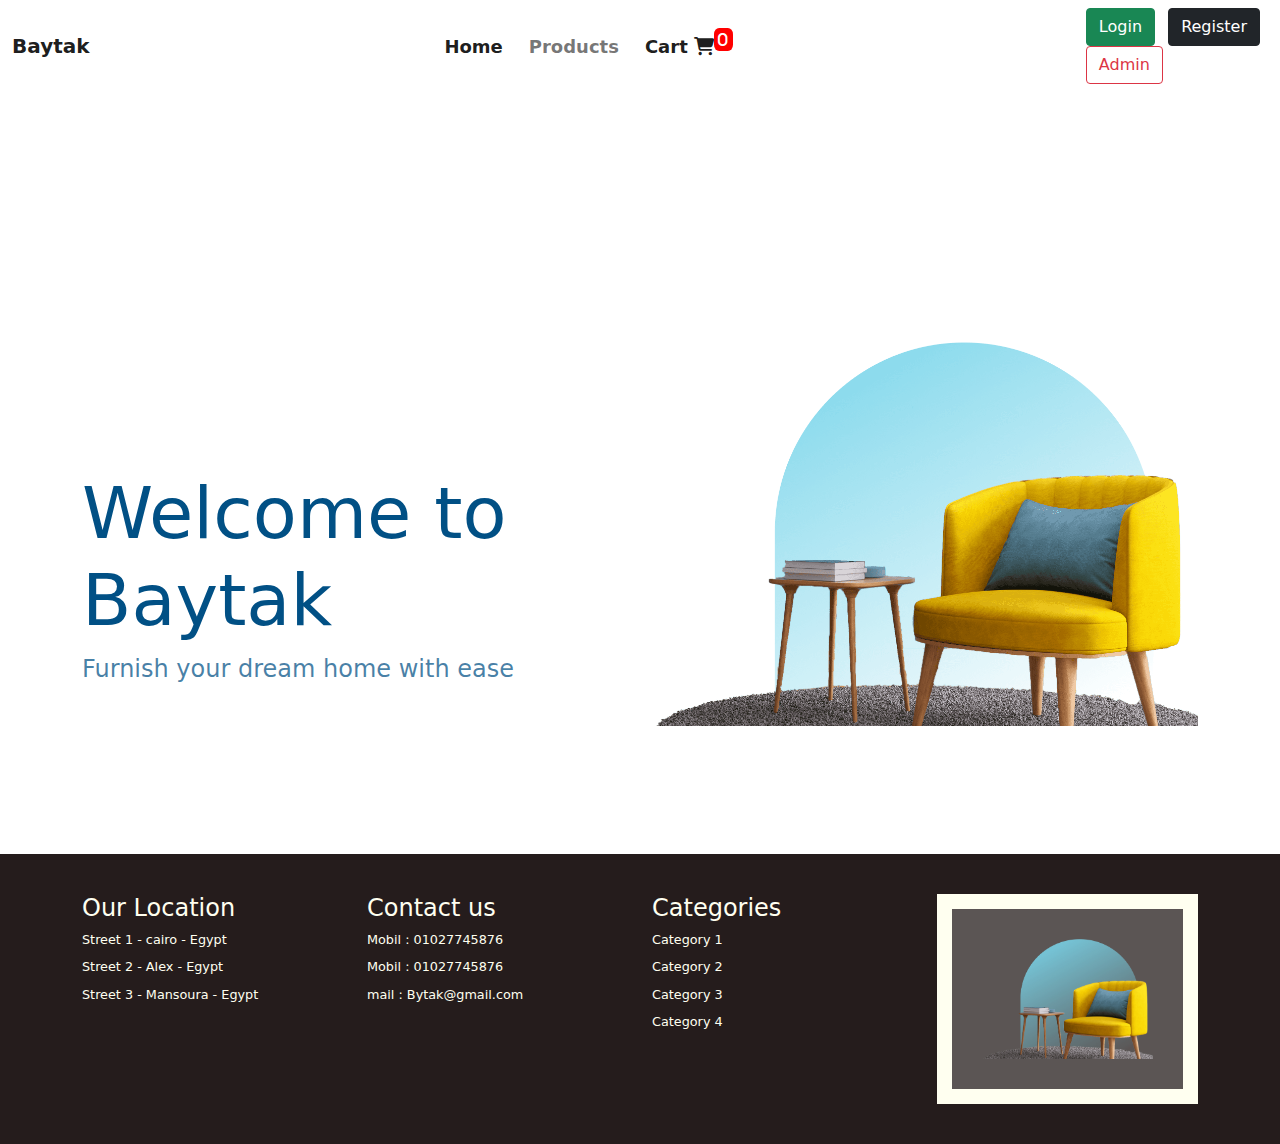
<file: index.html>
<!DOCTYPE html>
<html lang="en">
  <head>
    <meta charset="UTF-8" />
    <meta name="viewport" content="width=device-width, initial-scale=1.0" />
    <!--Font Awsome-->
    <link rel="stylesheet" href="./assets/vendor/fonts/all.min.css" />
    <!--Bootstrap-->
    <link
      rel="stylesheet"
      href="./assets/vendor/bootstrap-5.0.2-dist/css/bootstrap.min.css"
    />
    <!--Icon of the page-->
    <link rel="icon" href="./assets/img/landing.png" type="image/x-icon" />
    <!--Css file-->
    <link rel="stylesheet" href="./assets/css/style.css" />
    <title>Baytak</title>
  </head>
  <body>
    <!--Header Section-->
    <header>
      <nav class="navbar navbar-expand-lg navbar-light">
        <div class="container-fluid">
          <a class="navbar-brand" href="#">Baytak</a>
          <button
            class="navbar-toggler"
            type="button"
            data-bs-toggle="collapse"
            data-bs-target="#navbarSupportedContent"
            aria-controls="navbarSupportedContent"
            aria-expanded="false"
            aria-label="Toggle navigation"
          >
            <span class="navbar-toggler-icon"></span>
          </button>
          <div class="collapse navbar-collapse" id="navbarSupportedContent">
            <ul class="navbar-nav mx-auto mb-2 mb-lg-0 text-sm-center">
              <li class="nav-item">
                <a
                  class="nav-link active"
                  aria-current="page"
                  href="./index.html"
                  >Home</a
                >
              </li>
              <li class="nav-item">
                <a class="nav-link" href="./products.html">Products</a>
              </li>
              <li class="nav-item">
                <a class="nav-link active" href="./cart.html"
                  >Cart
                  <i class="fa-solid fa-cart-shopping"
                    ><sup
                      id="cartCount"
                      style="
                        background-color: red;
                        border-radius: 50%;
                        color: white;
                        border-radius: 27%;
                        font-size: 15px;
                        padding: 4px;
                      "
                      >0</sup
                    ></i
                  ></a
                >
              </li>
            </ul>
            <ul class="ms-lg-4 mb-2 mb-lg-0">
              <div class="access">
                <a
                  href="./assets/access/login.html"
                  class="btn btn-success me-2"
                  >Login</a
                >
                <a
                  href="./assets/access/register.html"
                  class="btn btn-dark me-2"
                  >Register</a
                >
              </div>
              <div>
                <a href="./adminLogin.html" class="btn btn-outline-danger"
                  >Admin</a
                >
              </div>
            </ul>
          </div>
        </div>
      </nav>
    </header>
    <!--Landing Section-->
    <section class="landing">
      <div class="container">
        <div class="row justify-content-center align-items-baseline">
          <div class="col-12 col-md-6">
            <div class="text">
              <h1>Welcome to Baytak</h1>
              <p>Furnish your dream home with ease</p>
            </div>
          </div>
          <div class="col-12 col-md-6">
            <div class="image">
              <img
                src="./assets/img/landing.png"
                alt="landing-img"
                class="img-fluid"
              />
            </div>
          </div>
        </div>
      </div>
    </section>
    <!--Footer Section-->
    <footer class="mt-5">
      <div class="container">
        <div class="row">
          <div class="col-12 col-md-6 col-lg-3 mb-lg-0 mb-4">
            <h2>Our Location</h2>
            <ul>
              <li>Street 1 - cairo - Egypt</li>
              <li>Street 2 - Alex - Egypt</li>
              <li>Street 3 - Mansoura - Egypt</li>
            </ul>
          </div>
          <div class="col-12 col-md-6 col-lg-3 mb-lg-0 mb-4">
            <h2>Contact us</h2>
            <ul>
              <li>Mobil : 01027745876</li>
              <li>Mobil : 01027745876</li>
              <li>mail : Bytak@gmail.com</li>
            </ul>
          </div>
          <div class="col-12 col-md-6 col-lg-3 mb-md-0 mb-4">
            <h2>Categories</h2>
            <ul>
              <li>Category 1</li>
              <li>Category 2</li>
              <li>Category 3</li>
              <li>Category 4</li>
            </ul>
          </div>
          <div class="col-12 col-md-6 col-lg-3">
            <div class="image">
              <img
                src="./assets/img/landing.png"
                alt="footer-image"
                class="img-fluid"
              />
            </div>
          </div>
        </div>
      </div>
    </footer>
    <script src="./assets/vendor/bootstrap-5.0.2-dist/js/bootstrap.bundle.js"></script>
    <script src="./assets/js/main.js"></script>
  </body>
</html>
</file>
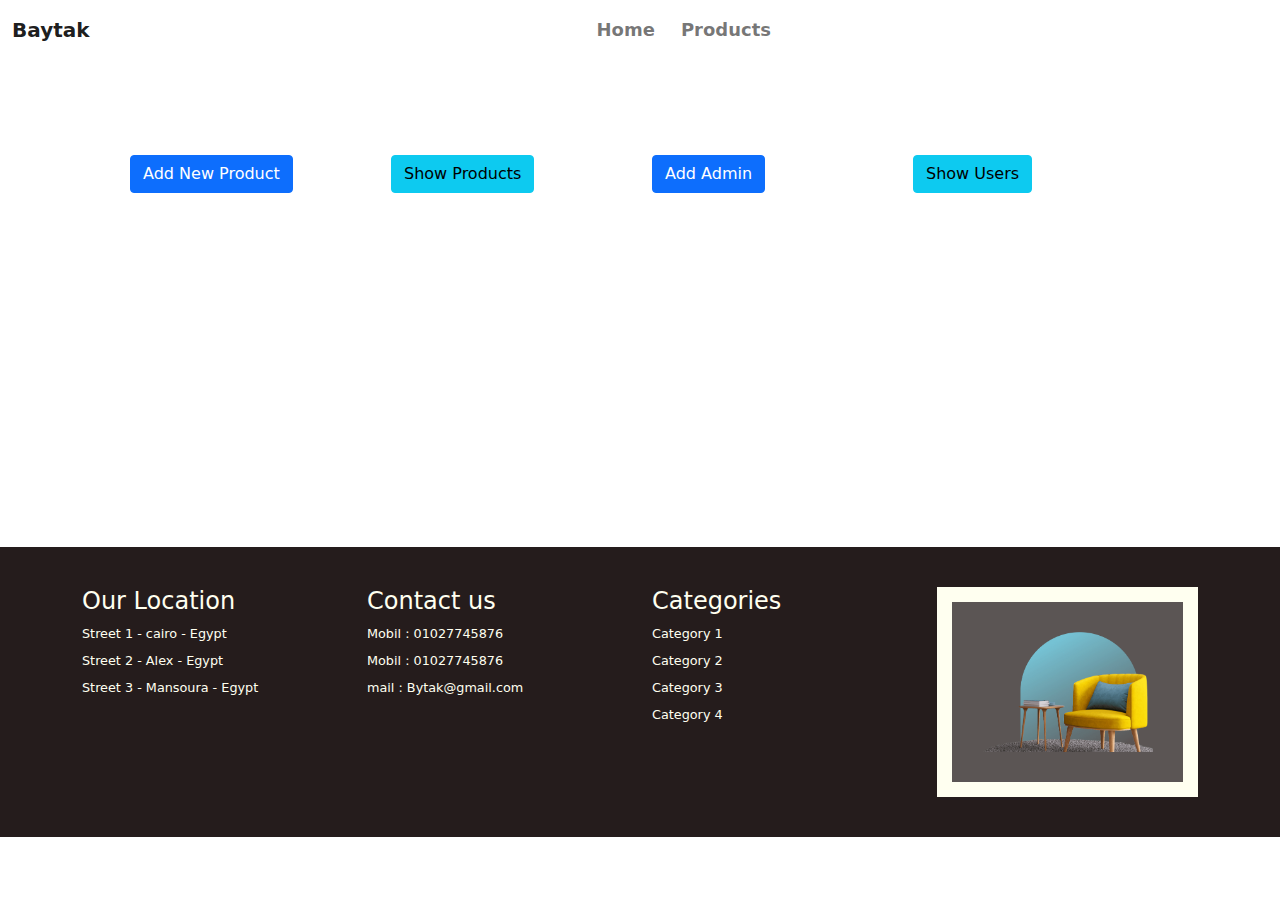
<file: admin.html>
<!DOCTYPE html>
<html lang="en">
  <head>
    <meta charset="UTF-8" />
    <meta name="viewport" content="width=device-width, initial-scale=1.0" />
    <!--Font Awsome-->
    <link rel="stylesheet" href="./assets/vendor/fonts/all.min.css" />
    <!--Bootstrap-->
    <link
      rel="stylesheet"
      href="./assets/vendor/bootstrap-5.0.2-dist/css/bootstrap.min.css"
    />
    <!--Icon of the page-->
    <link rel="icon" href="./assets/img/landing.png" type="image/x-icon" />
    <!--Css file-->
    <link rel="stylesheet" href="./assets/css/style.css" />
    <title>Baytak</title>
  </head>
  <body>
    <!--Header Section-->
    <header>
      <nav class="navbar navbar-expand-lg navbar-light">
        <div class="container-fluid">
          <a class="navbar-brand" href="#">Baytak</a>
          <button
            class="navbar-toggler"
            type="button"
            data-bs-toggle="collapse"
            data-bs-target="#navbarSupportedContent"
            aria-controls="navbarSupportedContent"
            aria-expanded="false"
            aria-label="Toggle navigation"
          >
            <span class="navbar-toggler-icon"></span>
          </button>
          <div class="collapse navbar-collapse" id="navbarSupportedContent">
            <ul class="navbar-nav mx-auto mb-2 mb-lg-0 text-sm-center">
              <li class="nav-item">
                <a class="nav-link" aria-current="page" href="index.html"
                  >Home</a
                >
              </li>
              <li class="nav-item">
                <a class="nav-link" href="./products.html">Products</a>
              </li>
            </ul>
            <ul class="ms-lg-3 mb-2 mb-lg-0"></ul>
          </div>
        </div>
      </nav>
    </header>
    <main class="admin">
      <section>
        <!--Update Product Model-->
        <div
          class="modal fade p-3"
          id="updateProduct"
          tabindex="-1"
          aria-labelledby="exampleModalLabel"
          aria-hidden="true"
        >
          <div class="modal-dialog">
            <div class="modal-content">
              <div class="modal-header">
                <h5 class="modal-title" id="exampleModalLabel">
                  Update Product
                </h5>
                <button
                  type="button"
                  class="btn-close"
                  data-bs-dismiss="modal"
                  aria-label="Close"
                ></button>
              </div>
              <div class="modal-body">
                <div class="mb-3">
                  <label for="productName" class="form-label"
                    >Product Name</label
                  >
                  <input
                    type="text"
                    class="form-control"
                    id="updateProductName"
                  />
                </div>
                <div class="mb-3">
                  <label for="description" class="form-label"
                    >Description</label
                  >
                  <textarea
                    class="form-control"
                    id="updateDescription"
                    rows="3"
                  ></textarea>
                </div>
                <div class="mb-3">
                  <label for="price" class="form-label"> Price</label>
                  <input type="text" class="form-control" id="updateprice" />
                </div>
                <div class="mb-3">
                  <label for="imgUrl" class="form-label">Prodcut Image</label>
                  <input type="text" class="form-control" id="updateUrl" />
                </div>
                <div class="mb-3">
                  <select
                    class="form-select"
                    aria-label="Default select example"
                  >
                    <option selected>Categories</option>
                    <option value="chairs">Chairs</option>
                    <option value="tables">Tables</option>
                    <option value="beds">Beds</option>
                    <option value="couches">Couches</option>
                  </select>
                </div>
              </div>
              <div class="modal-footer justify-content-start">
                <button
                  type="button"
                  class="btn btn-secondary"
                  data-bs-dismiss="modal"
                >
                  Close
                </button>
                <button
                  type="button"
                  class="btn btn-primary"
                  data-bs-dismiss="modal"
                  onclick="updateProductInfo(globalId)"
                >
                  Save Changes
                </button>
              </div>
            </div>
          </div>
        </div>
        <div class="container">
          <div class="row p-5 my-5">
            <div class="col-md-3 col-sm-6 mb-3">
              <!--Add Product Button-->
              <button
                type="button"
                class="btn btn-primary"
                data-bs-toggle="modal"
                data-bs-target="#addproduct"
              >
                Add New Product
              </button>
              <!--Add Product Modal -->
              <div
                class="modal fade p-3"
                id="addproduct"
                tabindex="-1"
                aria-labelledby="exampleModalLabel"
                aria-hidden="true"
              >
                <div class="modal-dialog">
                  <div class="modal-content">
                    <div class="modal-header">
                      <h5 class="modal-title" id="exampleModalLabel">
                        Add New Product
                      </h5>
                      <button
                        type="button"
                        class="btn-close"
                        data-bs-dismiss="modal"
                        aria-label="Close"
                      ></button>
                    </div>
                    <div class="modal-body">
                      <div class="mb-3">
                        <label for="productName" class="form-label"
                          >Product Name</label
                        >
                        <input
                          type="text"
                          class="form-control"
                          id="productName"
                        />
                      </div>
                      <div class="mb-3">
                        <label for="description" class="form-label"
                          >Description</label
                        >
                        <textarea
                          class="form-control"
                          id="description"
                          rows="3"
                        ></textarea>
                      </div>
                      <div class="mb-3">
                        <label for="price" class="form-label"> Price</label>
                        <input type="text" class="form-control" id="price" />
                      </div>
                      <div class="mb-3">
                        <label for="imgUrl" class="form-label"
                          >Prodcut Image</label
                        >
                        <input type="text" class="form-control" id="imgUrl" />
                      </div>
                      <div class="mb-3">
                        <select
                          class="form-select"
                          aria-label="Default select example"
                        >
                          <option selected>Categories</option>
                          <option value="chairs">Chairs</option>
                          <option value="tables">Tables</option>
                          <option value="beds">Beds</option>
                          <option value="couches">Couches</option>
                        </select>
                      </div>
                    </div>
                    <div class="modal-footer justify-content-start">
                      <button
                        type="button"
                        class="btn btn-secondary"
                        data-bs-dismiss="modal"
                      >
                        Close
                      </button>
                      <button
                        type="button"
                        class="btn btn-primary"
                        onclick="addProduct()"
                      >
                        Add Product
                      </button>
                    </div>
                  </div>
                </div>
              </div>
            </div>
            <div class="col-md-3 col-sm-6 mb-3">
              <button
                class="btn btn-info"
                id="ShowProdcutBtn"
                onclick="showProductTable()"
              >
                Show Products
              </button>
            </div>
            <div class="col-md-3 col-sm-6 mb-3">
              <!--Add Admin Button -->
              <button
                type="button"
                class="btn btn-primary"
                data-bs-toggle="modal"
                data-bs-target="#addAdmin"
              >
                Add Admin
              </button>
              <!--Add Admin Modal -->
              <div
                class="modal fade p-3"
                id="addAdmin"
                tabindex="-1"
                aria-labelledby="exampleModalLabel"
                aria-hidden="true"
              >
                <div class="modal-dialog">
                  <div class="modal-content">
                    <div class="modal-header">
                      <h5 class="modal-title" id="exampleModalLabel">
                        Add Admin
                      </h5>
                      <button
                        type="button"
                        class="btn-close"
                        data-bs-dismiss="modal"
                        aria-label="Close"
                      ></button>
                    </div>
                    <div class="modal-body">
                      <div class="mb-3">
                        <label for="username" class="form-label"
                          >Username</label
                        >
                        <input type="text" id="username" class="form-control" />
                      </div>
                      <div class="mb-3">
                        <label for="exampleFormControlInput1" class="form-label"
                          >Email address</label
                        >
                        <input
                          type="email"
                          class="form-control"
                          id="exampleFormControlInput1"
                          placeholder="name@example.com"
                        />
                      </div>
                      <div class="mb-3">
                        <label for="password" class="form-label"
                          >Password</label
                        >
                        <input
                          type="password"
                          id="password"
                          class="form-control"
                        />
                      </div>
                    </div>
                    <div class="modal-footer justify-content-start">
                      <button
                        type="button"
                        class="btn btn-secondary"
                        data-bs-dismiss="modal"
                      >
                        Close
                      </button>
                      <button
                        type="button"
                        class="btn btn-primary"
                        onclick="addAdmins()"
                      >
                        Add Admin
                      </button>
                    </div>
                  </div>
                </div>
              </div>
            </div>
            <div class="col-md-3 col-sm-6 mb-3">
              <button
                class="btn btn-info"
                id="ShowUserBtn"
                onclick="showUsersTable()"
              >
                Show Users
              </button>
            </div>
          </div>
        </div>
      </section>
      <section class="tableInfo my-5">
        <div class="container">
          <table class="table table-dark text-center hideTable">
            <thead>
              <tr>
                <th>Id</th>
                <th>Product Name</th>
                <th>Description</th>
                <th>Price</th>
                <th>Iamge</th>
                <th>Category</th>
                <th colspan="2">Actions</th>
              </tr>
            </thead>
            <tbody></tbody>
          </table>
          <table class="table table-dark text-center hideTable">
            <thead>
              <tr>
                <th>Id</th>
                <th>Name</th>
                <th>Email</th>
              </tr>
            </thead>
            <tbody>
              <tr>
                <td></td>
                <td></td>
                <td></td>
              </tr>
            </tbody>
          </table>
        </div>
      </section>
    </main>
    <!--Footer Section-->
    <footer class="mt-5">
      <div class="container">
        <div class="row">
          <div class="col-12 col-md-6 col-lg-3 mb-lg-0 mb-4">
            <h2>Our Location</h2>
            <ul>
              <li>Street 1 - cairo - Egypt</li>
              <li>Street 2 - Alex - Egypt</li>
              <li>Street 3 - Mansoura - Egypt</li>
            </ul>
          </div>
          <div class="col-12 col-md-6 col-lg-3 mb-lg-0 mb-4">
            <h2>Contact us</h2>
            <ul>
              <li>Mobil : 01027745876</li>
              <li>Mobil : 01027745876</li>
              <li>mail : Bytak@gmail.com</li>
            </ul>
          </div>
          <div class="col-12 col-md-6 col-lg-3 mb-md-0 mb-4">
            <h2>Categories</h2>
            <ul>
              <li>Category 1</li>
              <li>Category 2</li>
              <li>Category 3</li>
              <li>Category 4</li>
            </ul>
          </div>
          <div class="col-12 col-md-6 col-lg-3">
            <div class="image">
              <img
                src="./assets/img/landing.png"
                alt="footer-image"
                class="img-fluid"
              />
            </div>
          </div>
        </div>
      </div>
    </footer>
    <script src="./assets/vendor/bootstrap-5.0.2-dist/js/bootstrap.bundle.js"></script>
    <script src="./assets/js/admin.js"></script>
  </body>
</html>
</file>
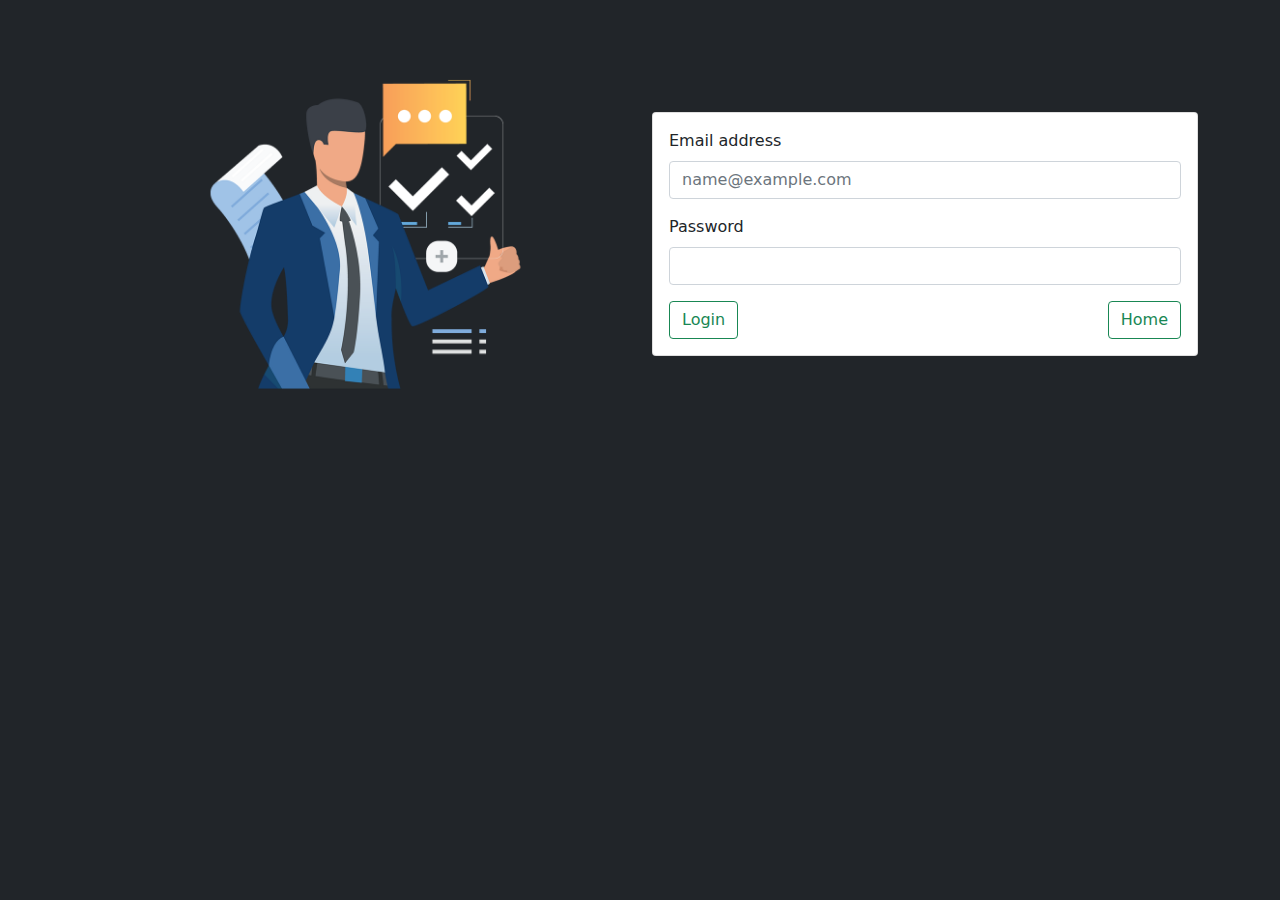
<file: adminLogin.html>
<!DOCTYPE html>
<html lang="en">
  <head>
    <!--Font Awsome-->
    <link rel="stylesheet" href="./assets/vendor/fonts/all.min.css" />
    <!--Bootstrap-->
    <link
      rel="stylesheet"
      href="./assets/vendor/bootstrap-5.0.2-dist/css/bootstrap.min.css"
    />
    <!--Icon of the page-->
    <link rel="icon" href="./assets/img/landing.png" type="image/x-icon" />
    <!--Css file-->
    <link rel="stylesheet" href="./assets/css/style.css" />
    <title>Admin</title>
  </head>
  <body class="bg-dark">
    <div class="container my-5">
      <div class="row align-items-center">
        <div class="col-md-6 col-12 mb-3 mb-md-0">
          <div class="img">
            <img
              src="./assets/img/Login-page-character1.png"
              class="img-fluid"
              alt=""
            />
          </div>
        </div>
        <div class="col-md-6 col-12">
          <div class="card">
            <div class="card-body">
              <div class="mb-3">
                <label for="adminMail" class="form-label">Email address</label>
                <input
                  type="email"
                  class="form-control"
                  id="adminMail"
                  placeholder="name@example.com"
                />
              </div>
              <div class="mb-3">
                <label for="adminPassword" class="form-label">Password</label>
                <input
                  type="password"
                  class="form-control"
                  id="adminPassword"
                />
              </div>
              <div class="btns d-flex justify-content-between">
                <button class="btn btn-outline-success" onclick="adminLogin()">
                  Login
                </button>
                <a href="./index.html" class="btn btn-outline-success">Home</a>
              </div>
            </div>
          </div>
        </div>
      </div>
    </div>
    <script src="./assets/vendor/bootstrap-5.0.2-dist/js/bootstrap.bundle.js"></script>
    <script src="./assets/js/adminLogin.js"></script>
  </body>
</html>
</file>
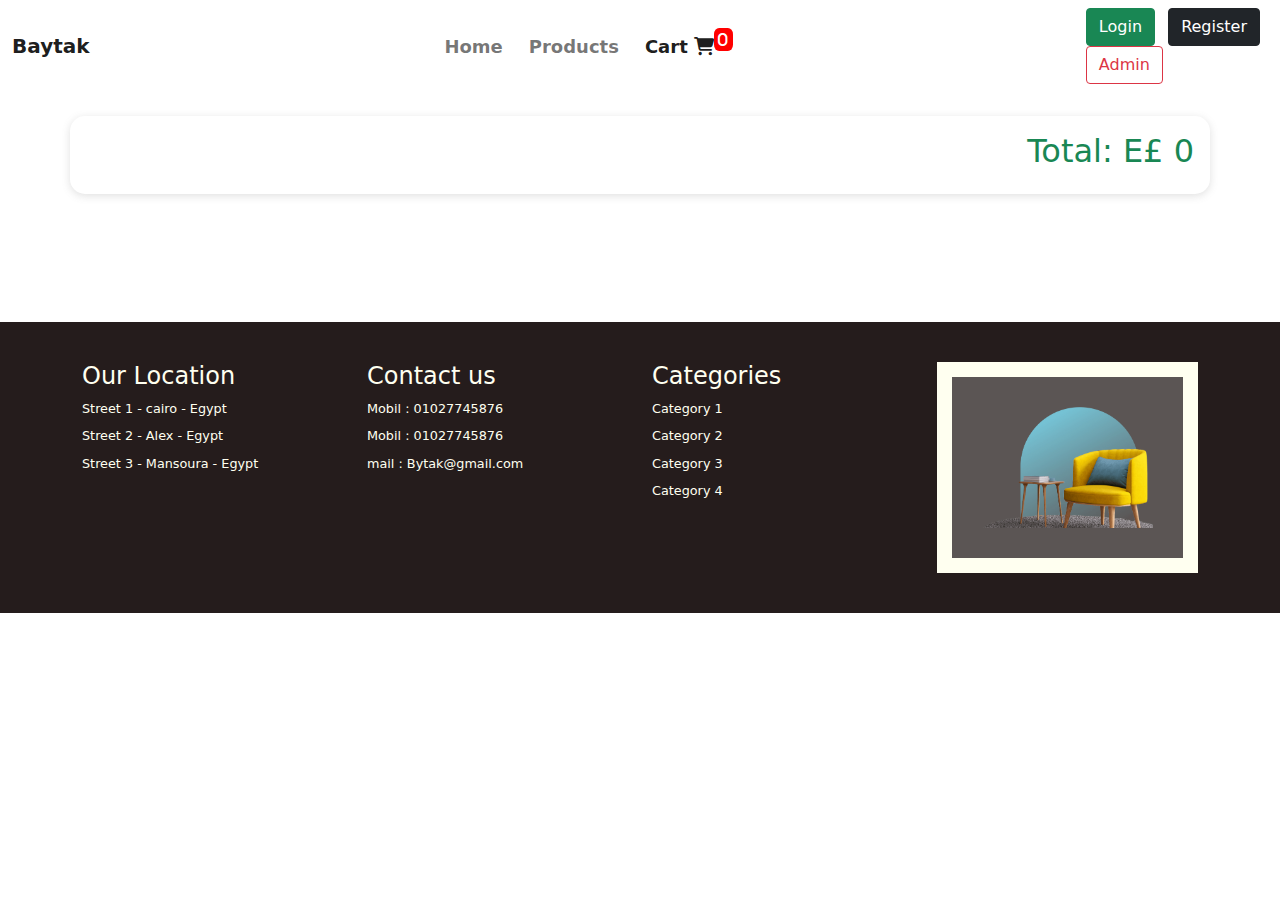
<file: cart.html>
<!DOCTYPE html>
<html lang="en">
  <head>
    <meta charset="UTF-8" />
    <meta name="viewport" content="width=device-width, initial-scale=1.0" />
    <!--Font Awsome-->
    <link rel="stylesheet" href="./assets/vendor/fonts/all.min.css" />
    <!--Bootstrap-->
    <link
      rel="stylesheet"
      href="./assets/vendor/bootstrap-5.0.2-dist/css/bootstrap.min.css"
    />
    <!--Icon of the page-->
    <link rel="icon" href="./assets/img/landing.png" type="image/x-icon" />
    <!--Css file-->
    <link rel="stylesheet" href="./assets/css/style.css" />
    <title>Baytak</title>
  </head>
  <body>
    <!--Header Section-->
    <header>
      <nav class="navbar navbar-expand-lg navbar-light">
        <div class="container-fluid">
          <a class="navbar-brand" href="#">Baytak</a>
          <button
            class="navbar-toggler"
            type="button"
            data-bs-toggle="collapse"
            data-bs-target="#navbarSupportedContent"
            aria-controls="navbarSupportedContent"
            aria-expanded="false"
            aria-label="Toggle navigation"
          >
            <span class="navbar-toggler-icon"></span>
          </button>
          <div class="collapse navbar-collapse" id="navbarSupportedContent">
            <ul class="navbar-nav mx-auto mb-2 mb-lg-0 text-sm-center">
              <li class="nav-item">
                <a class="nav-link" aria-current="page" href="index.html"
                  >Home</a
                >
              </li>
              <li class="nav-item">
                <a class="nav-link" href="./products.html">Products</a>
              </li>
              <li class="nav-item">
                <a class="nav-link active" href="./cart.html"
                  >Cart
                  <i class="fa-solid fa-cart-shopping"
                    ><sup
                      id="cartCount"
                      style="
                        background-color: red;
                        border-radius: 50%;
                        color: white;
                        border-radius: 27%;
                        font-size: 15px;
                        padding: 4px;
                      "
                      >0</sup
                    ></i
                  ></a
                >
              </li>
            </ul>
            <ul class="ms-lg-4 mb-2 mb-lg-0">
              <div class="access">
                <a
                  href="./assets/access/login.html"
                  class="btn btn-success me-2"
                  >Login</a
                >
                <a
                  href="./assets/access/register.html"
                  class="btn btn-dark me-2"
                  >Register</a
                >
              </div>
              <div>
                <a href="./adminLogin.html" class="btn btn-outline-danger"
                  >Admin</a
                >
              </div>
            </ul>
          </div>
        </div>
      </nav>
    </header>
    <main>
      <section class="cart">
        <div class="container">
          <div class="row mb-4" id="cartItems"></div>

          <div class="row">
            <div class="card p-3">
              <h2 class="text-end text-success">
                Total: E£ <span id="total">1000</span>
              </h2>
            </div>
          </div>
        </div>
      </section>
    </main>
    <!--Footer Section-->
    <footer class="mt-5">
      <div class="container">
        <div class="row">
          <div class="col-12 col-md-6 col-lg-3 mb-lg-0 mb-4">
            <h2>Our Location</h2>
            <ul>
              <li>Street 1 - cairo - Egypt</li>
              <li>Street 2 - Alex - Egypt</li>
              <li>Street 3 - Mansoura - Egypt</li>
            </ul>
          </div>
          <div class="col-12 col-md-6 col-lg-3 mb-lg-0 mb-4">
            <h2>Contact us</h2>
            <ul>
              <li>Mobil : 01027745876</li>
              <li>Mobil : 01027745876</li>
              <li>mail : Bytak@gmail.com</li>
            </ul>
          </div>
          <div class="col-12 col-md-6 col-lg-3 mb-md-0 mb-4">
            <h2>Categories</h2>
            <ul>
              <li>Category 1</li>
              <li>Category 2</li>
              <li>Category 3</li>
              <li>Category 4</li>
            </ul>
          </div>
          <div class="col-12 col-md-6 col-lg-3">
            <div class="image">
              <img
                src="./assets/img/landing.png"
                alt="footer-image"
                class="img-fluid"
              />
            </div>
          </div>
        </div>
      </div>
    </footer>
    <script src="./assets/vendor/bootstrap-5.0.2-dist/js/bootstrap.bundle.js"></script>
    <script src="./assets/js/cart.js"></script>
    <script src="./assets/js/main.js"></script>
  </body>
</html>
</file>
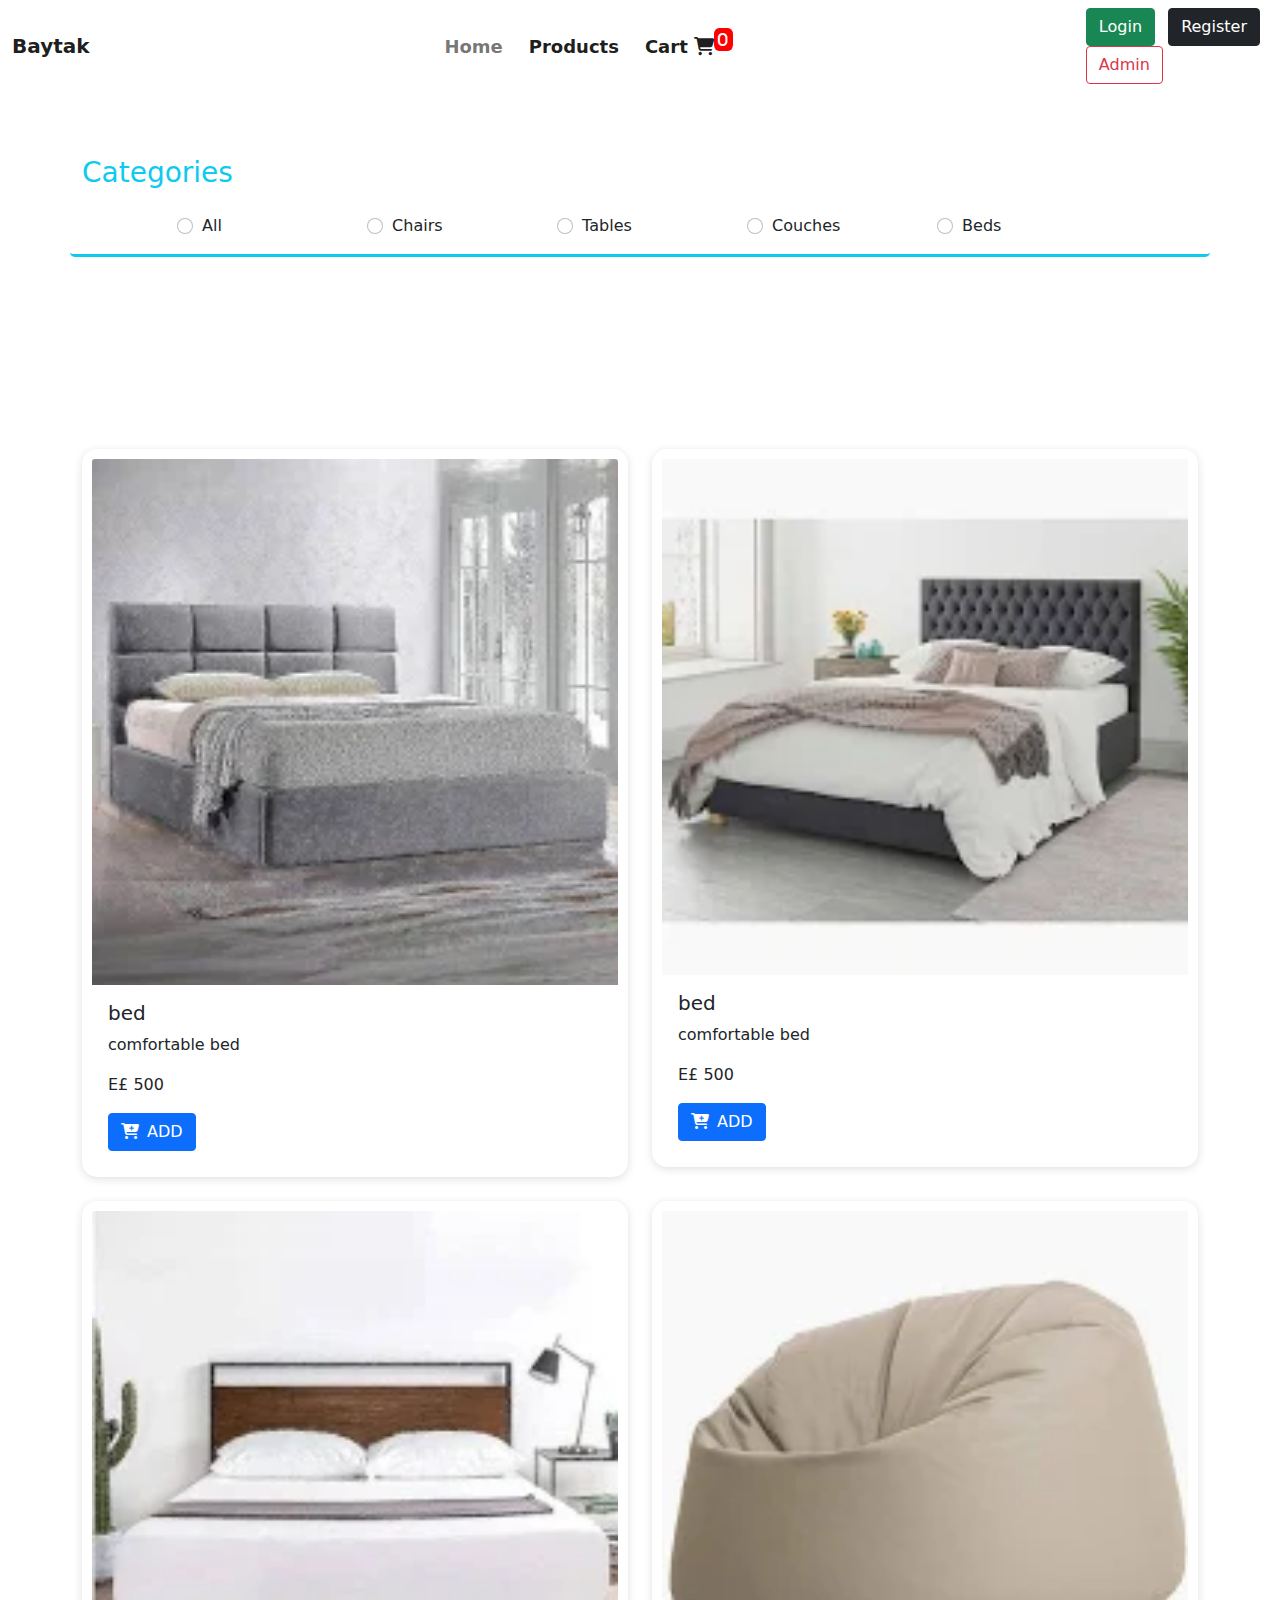
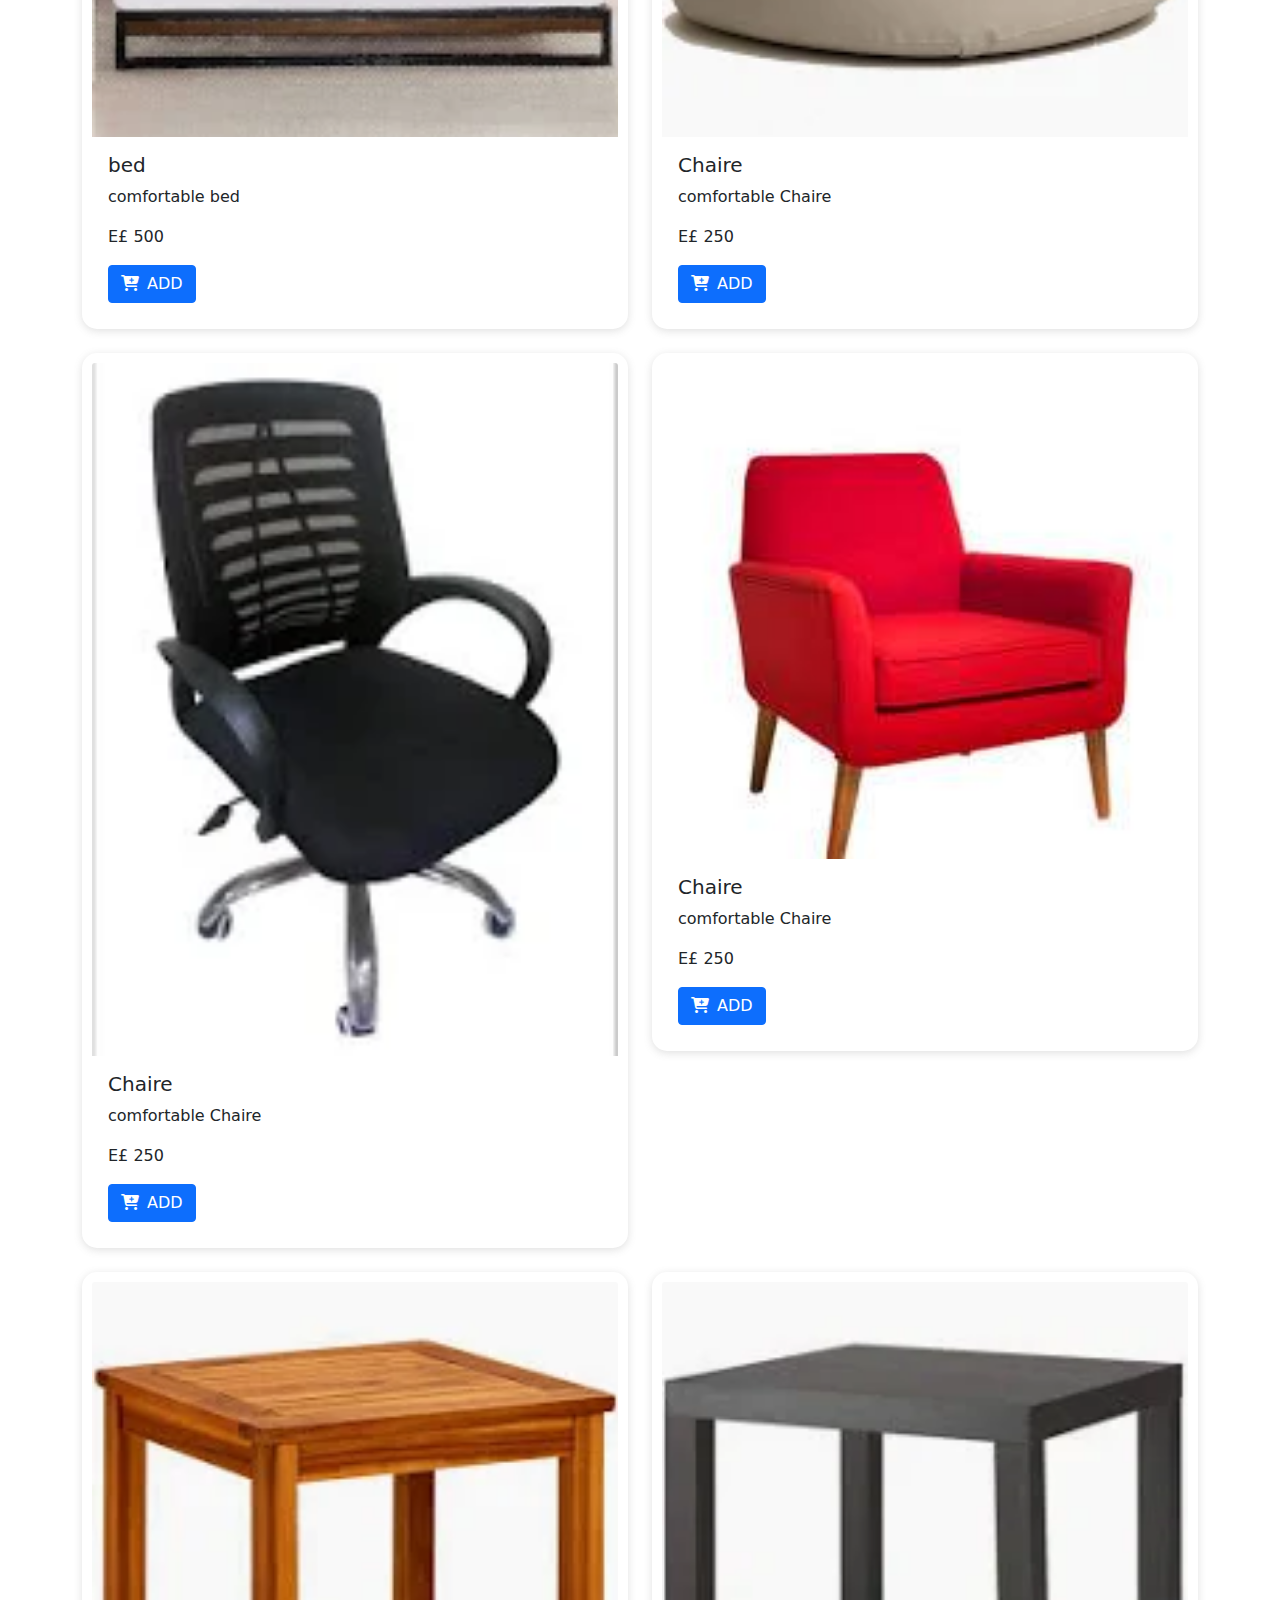
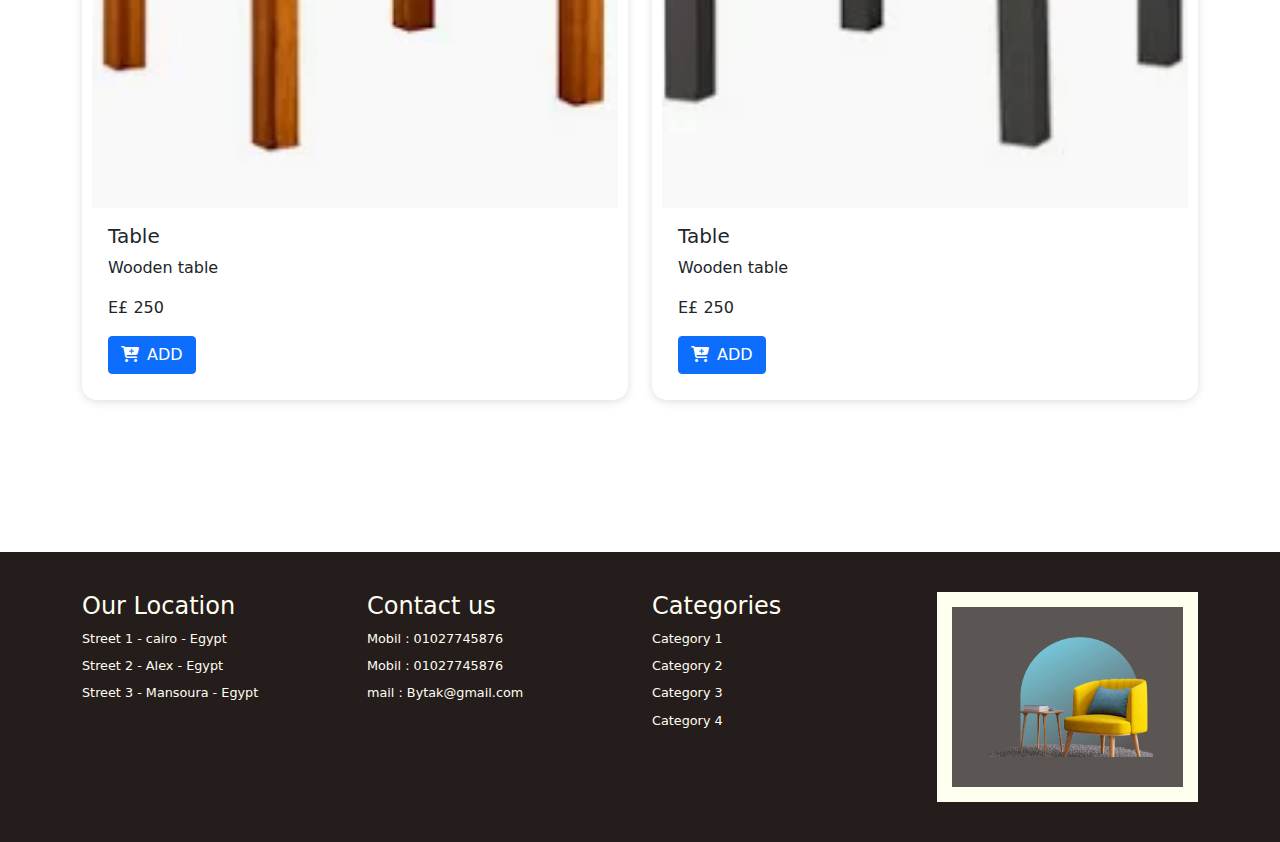
<file: products.html>
<!DOCTYPE html>
<html lang="en">
  <head>
    <meta charset="UTF-8" />
    <meta name="viewport" content="width=device-width, initial-scale=1.0" />
    <!--Font Awsome-->
    <link rel="stylesheet" href="./assets/vendor/fonts/all.min.css" />
    <!--Bootstrap-->
    <link
      rel="stylesheet"
      href="./assets/vendor/bootstrap-5.0.2-dist/css/bootstrap.min.css"
    />
    <!--Icon of the page-->
    <link rel="icon" href="./assets/img/landing.png" type="image/x-icon" />
    <!--Css file-->
    <link rel="stylesheet" href="./assets/css/style.css" />
    <title>Products</title>
  </head>
  <body>
    <!--Header Section-->
    <header>
      <nav class="navbar navbar-expand-lg navbar-light">
        <div class="container-fluid">
          <a class="navbar-brand" href="#">Baytak</a>
          <button
            class="navbar-toggler"
            type="button"
            data-bs-toggle="collapse"
            data-bs-target="#navbarSupportedContent"
            aria-controls="navbarSupportedContent"
            aria-expanded="false"
            aria-label="Toggle navigation"
          >
            <span class="navbar-toggler-icon"></span>
          </button>
          <div class="collapse navbar-collapse" id="navbarSupportedContent">
            <ul class="navbar-nav mx-auto mb-2 mb-lg-0 text-sm-center">
              <li class="nav-item">
                <a class="nav-link" aria-current="page" href="./index.html"
                  >Home</a
                >
              </li>
              <li class="nav-item">
                <a class="nav-link active" href="./products.html">Products</a>
              </li>
              <li class="nav-item">
                <a class="nav-link active" href="./cart.html"
                  >Cart
                  <i class="fa-solid fa-cart-shopping"
                    ><sup
                      id="cartCount"
                      style="
                        background-color: red;
                        border-radius: 50%;
                        color: white;
                        border-radius: 27%;
                        font-size: 15px;
                        padding: 4px;
                      "
                      >0</sup
                    ></i
                  ></a
                >
              </li>
            </ul>
            <ul class="ms-lg-4 mb-2 mb-lg-0">
              <div class="access">
                <a
                  href="./assets/access/login.html"
                  class="btn btn-success me-2"
                  >Login</a
                >
                <a
                  href="./assets/access/register.html"
                  class="btn btn-dark me-2"
                  >Register</a
                >
              </div>
              <div>
                <a href="./adminLogin.html" class="btn btn-outline-danger"
                  >Admin</a
                >
              </div>
            </ul>
          </div>
        </div>
      </nav>
    </header>
    <main class="product pt-5">
      <!--Products header-->
      <div class="container">
        <div
          class="row py-3 border-bottom border-3 border-info rounded-3 justify-content-center"
          id="categories"
        >
          <h3 class="mb-4 text-info">Categories</h3>
          <div class="col-md-2 col-sm-3">
            <input
              type="radio"
              name="Category"
              id="all"
              class="form-check-input"
            />
            <label for="all" class="form-check-label ms-1">All</label>
          </div>
          <div class="col-md-2 col-sm-3 col-6">
            <input
              type="radio"
              name="Category"
              id="chairs"
              class="form-check-input"
            />
            <label for="chairs" class="form-check-label ms-1">Chairs</label>
          </div>
          <div class="col-md-2 col-sm-3 col-6">
            <input
              type="radio"
              name="Category"
              id="tables"
              class="form-check-input"
            />
            <label for="tables" class="form-check-label ms-1">Tables</label>
          </div>
          <div class="col-md-2 col-sm-3 col-6">
            <input
              type="radio"
              name="Category"
              id="couches"
              class="form-check-input"
            />
            <label for="couches" class="form-check-label ms-1">Couches</label>
          </div>
          <div class="col-md-2 col-sm-3 col-6">
            <input
              type="radio"
              name="Category"
              id="beds"
              class="form-check-input"
            />
            <label for="beds" class="form-check-label ms-1">Beds</label>
          </div>
        </div>
      </div>
      <section class="py-5">
        <div class="container py-5">
          <div class="row" id="product"></div>
        </div>
      </section>
      <section>
        <div class="container">
          <div class="row mainproducts">
            <div class="col-xxl-3 col-md-6 col-12 col-xl-6 mb-4 hov">
              <div class="card">
                <img
                  src="./assets/img/bed1.webp"
                  class="card-img-top"
                  alt="..."
                />
                <div class="card-body">
                  <h5 class="card-title">bed</h5>
                  <p class="card-text">comfortable bed</p>
                  <p class="card-text">E£ 500</p>
                  <button class="btn btn-primary">
                    <i class="fa-solid fa-cart-plus me-2"></i>ADD
                  </button>
                </div>
              </div>
            </div>
            <div class="col-xxl-3 col-md-6 col-12 col-xl-6 mb-4 hov">
              <div class="card">
                <img
                  src="./assets/img/bed2.webp"
                  class="card-img-top"
                  alt="..."
                />
                <div class="card-body">
                  <h5 class="card-title">bed</h5>
                  <p class="card-text">comfortable bed</p>
                  <p class="card-text">E£ 500</p>
                  <button class="btn btn-primary">
                    <i class="fa-solid fa-cart-plus me-2"></i>ADD
                  </button>
                </div>
              </div>
            </div>
            <div class="col-xxl-3 col-md-6 col-12 col-xl-6 mb-4 hov">
              <div class="card">
                <img
                  src="./assets/img/bed3.webp"
                  class="card-img-top"
                  alt="..."
                />
                <div class="card-body">
                  <h5 class="card-title">bed</h5>
                  <p class="card-text">comfortable bed</p>
                  <p class="card-text">E£ 500</p>
                  <button class="btn btn-primary">
                    <i class="fa-solid fa-cart-plus me-2"></i>ADD
                  </button>
                </div>
              </div>
            </div>
            <div class="col-xxl-3 col-md-6 col-12 col-xl-6 mb-4 hov">
              <div class="card">
                <img
                  src="./assets/img/chair1.webp"
                  class="card-img-top"
                  alt="..."
                />
                <div class="card-body">
                  <h5 class="card-title">Chaire</h5>
                  <p class="card-text">comfortable Chaire</p>
                  <p class="card-text">E£ 250</p>
                  <button class="btn btn-primary">
                    <i class="fa-solid fa-cart-plus me-2"></i>ADD
                  </button>
                </div>
              </div>
            </div>
            <div class="col-xxl-3 col-md-6 col-12 col-xl-6 mb-4 hov">
              <div class="card">
                <img
                  src="./assets/img/chair2.webp"
                  class="card-img-top"
                  alt="..."
                />
                <div class="card-body">
                  <h5 class="card-title">Chaire</h5>
                  <p class="card-text">comfortable Chaire</p>
                  <p class="card-text">E£ 250</p>
                  <button class="btn btn-primary">
                    <i class="fa-solid fa-cart-plus me-2"></i>ADD
                  </button>
                </div>
              </div>
            </div>
            <div class="col-xxl-3 col-md-6 col-12 col-xl-6 mb-4 hov">
              <div class="card">
                <img
                  src="./assets/img/chair3.webp"
                  class="card-img-top"
                  alt="..."
                />
                <div class="card-body">
                  <h5 class="card-title">Chaire</h5>
                  <p class="card-text">comfortable Chaire</p>
                  <p class="card-text">E£ 250</p>
                  <button class="btn btn-primary">
                    <i class="fa-solid fa-cart-plus me-2"></i>ADD
                  </button>
                </div>
              </div>
            </div>
            <div class="col-xxl-3 col-md-6 col-12 col-xl-6 mb-4 hov">
              <div class="card">
                <img
                  src="./assets/img/table2.webp"
                  class="card-img-top"
                  alt="..."
                />
                <div class="card-body">
                  <h5 class="card-title">Table</h5>
                  <p class="card-text">Wooden table</p>
                  <p class="card-text">E£ 250</p>
                  <button class="btn btn-primary">
                    <i class="fa-solid fa-cart-plus me-2"></i>ADD
                  </button>
                </div>
              </div>
            </div>
            <div class="col-xxl-3 col-md-6 col-12 col-xl-6 mb-4 hov">
              <div class="card">
                <img
                  src="./assets/img/table1.webp"
                  class="card-img-top"
                  alt="..."
                />
                <div class="card-body">
                  <h5 class="card-title">Table</h5>
                  <p class="card-text">Wooden table</p>
                  <p class="card-text">E£ 250</p>
                  <button class="btn btn-primary">
                    <i class="fa-solid fa-cart-plus me-2"></i>ADD
                  </button>
                </div>
              </div>
            </div>
          </div>
        </div>
      </section>
    </main>
    <!--Footer Section-->
    <footer class="mt-5">
      <div class="container">
        <div class="row">
          <div class="col-12 col-md-6 col-lg-3 mb-lg-0 mb-4">
            <h2>Our Location</h2>
            <ul>
              <li>Street 1 - cairo - Egypt</li>
              <li>Street 2 - Alex - Egypt</li>
              <li>Street 3 - Mansoura - Egypt</li>
            </ul>
          </div>
          <div class="col-12 col-md-6 col-lg-3 mb-lg-0 mb-4">
            <h2>Contact us</h2>
            <ul>
              <li>Mobil : 01027745876</li>
              <li>Mobil : 01027745876</li>
              <li>mail : Bytak@gmail.com</li>
            </ul>
          </div>
          <div class="col-12 col-md-6 col-lg-3 mb-md-0 mb-4">
            <h2>Categories</h2>
            <ul>
              <li>Category 1</li>
              <li>Category 2</li>
              <li>Category 3</li>
              <li>Category 4</li>
            </ul>
          </div>
          <div class="col-12 col-md-6 col-lg-3">
            <div class="image">
              <img
                src="./assets/img/landing.png"
                alt="footer-image"
                class="img-fluid"
              />
            </div>
          </div>
        </div>
      </div>
    </footer>

    <script src="./assets/vendor/bootstrap-5.0.2-dist/js/bootstrap.bundle.js"></script>
    <script src="./assets/js/product.js"></script>
    <script src="./assets/js/main.js"></script>
  </body>
</html>
</file>
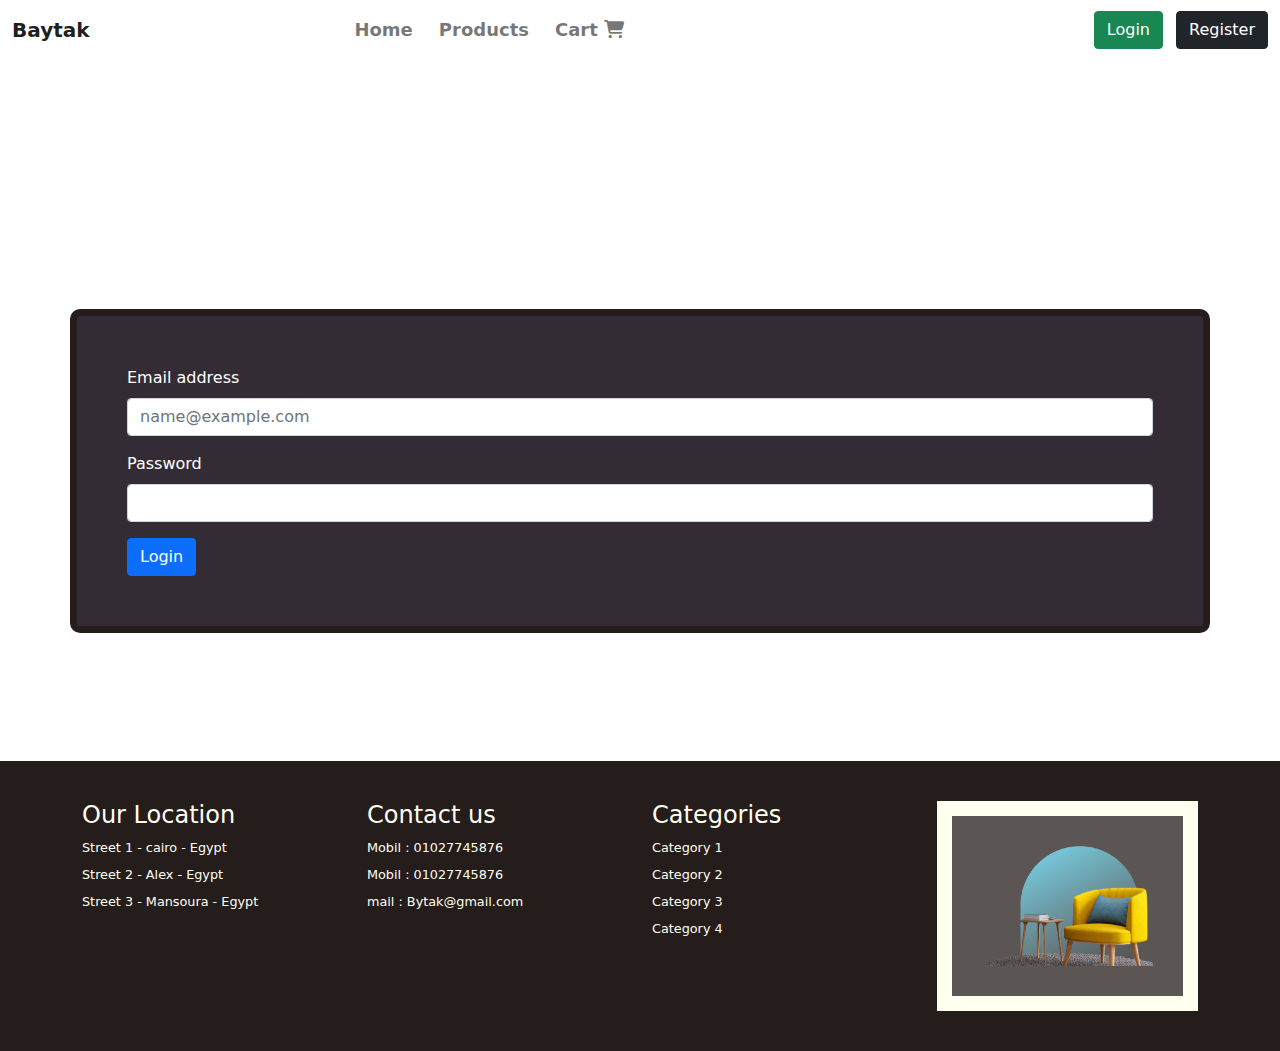
<file: assets/access/login.html>
<!DOCTYPE html>
<html lang="en">
<head>
    <meta charset="UTF-8">
    <meta name="viewport" content="width=device-width, initial-scale=1.0">
    <!--Font Awsome-->
    <link rel="stylesheet" href="../vendor/fonts/all.min.css" />
    <!--Bootstrap-->
    <link rel="stylesheet" href="../vendor/bootstrap-5.0.2-dist/css/bootstrap.min.css" />
    <!--Icon of the page-->
    <link rel="icon" href="../img/landing.png" type="image/x-icon">
    <!--Css file-->
    <link rel="stylesheet" href="../css/style.css" />
    <title>Login</title>
</head>
<body>
    <!--Header Section-->
    <header>
        <nav class="navbar navbar-expand-lg navbar-light">
          <div class="container-fluid">
            <a class="navbar-brand" href="#">Baytak</a>
            <button
              class="navbar-toggler"
              type="button"
              data-bs-toggle="collapse"
              data-bs-target="#navbarSupportedContent"
              aria-controls="navbarSupportedContent"
              aria-expanded="false"
              aria-label="Toggle navigation"
            >
              <span class="navbar-toggler-icon"></span>
            </button>
            <div class="collapse navbar-collapse" id="navbarSupportedContent">
              <ul class="navbar-nav mx-auto mb-2 mb-lg-0 text-sm-center">
                <li class="nav-item">
                  <a class="nav-link " aria-current="page" href="../../index.html"
                    >Home</a
                  >
                </li>
                <li class="nav-item">
                  <a class="nav-link" href="../../products.html">Products</a>
                </li>
                <li class="nav-item">
                  <a class="nav-link" href="../../cart.html"
                    >Cart <i class="fa-solid fa-cart-shopping"></i
                  ></a>
                </li>
              </ul>
              <ul class="ms-lg-auto mb-2 mb-lg-0">
                <a href="./login.html" class="btn btn-success me-2">Login</a>
                <a href="./register.html" class="btn btn-dark">Register</a>
              </ul>
            </div>
          </div>
        </nav>
    </header>
    <main class="login">
        <div class="container-sm">
                <div class="mb-3">
                    <label for="exampleFormControlInput1" class="form-label">Email address</label>
                    <input type="email" class="form-control" id="exampleFormControlInput1" placeholder="name@example.com">
                </div>
                <div class="mb-3">
                    <label for="password" class="form-label">Password</label>
                    <input type="password" id="password" class="form-control">
                </div>
                <div class="btns">
                    <button class="btn btn-primary" onclick="login()">Login</button>
                </div>
        </div>
    </main>
    <!--Footer Section-->
    <footer class="mt-5">
        <div class="container">
          <div class="row">
            <div class="col-12 col-md-6 col-lg-3 mb-lg-0 mb-4">
              <h2>Our Location</h2>
              <ul>
                <li>Street 1 - cairo - Egypt</li>
                <li>Street 2 - Alex - Egypt</li>
                <li>Street 3 - Mansoura - Egypt</li>
              </ul>
            </div>
            <div class="col-12 col-md-6 col-lg-3 mb-lg-0 mb-4">
              <h2>Contact us</h2>
              <ul>
                <li>Mobil : 01027745876</li>
                <li>Mobil : 01027745876</li>
                <li>mail : Bytak@gmail.com</li>
              </ul>
            </div>
            <div class="col-12 col-md-6 col-lg-3 mb-md-0 mb-4">
              <h2>Categories</h2>
              <ul>
                <li>Category 1</li>
                <li>Category 2</li>
                <li>Category 3</li>
                <li>Category 4</li>
              </ul>
            </div>
            <div class="col-12 col-md-6 col-lg-3">
              <div class="image">
                <img src="../img/landing.png" alt="footer-image" class="img-fluid">
              </div>
            </div>
          </div>
        </div>
    </footer>
    <script src="../vendor/bootstrap-5.0.2-dist/js/bootstrap.bundle.js"></script>
    <script src="../js/main.js"></script>
    <script src="../js/access.js"></script>
</body>
</html>
</file>
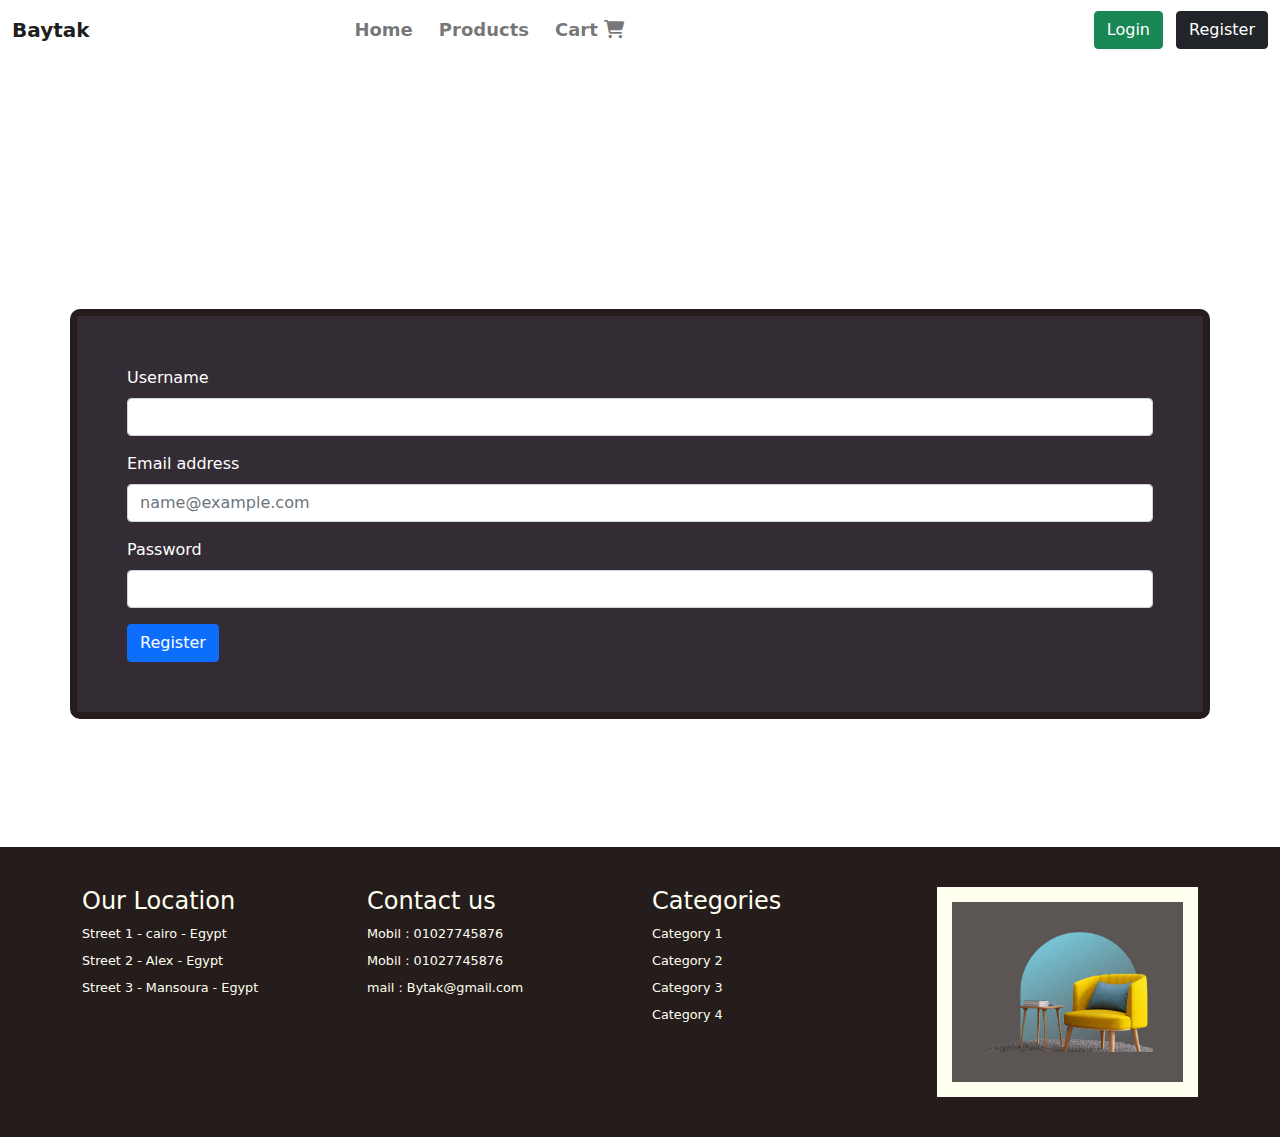
<file: assets/access/register.html>
<!DOCTYPE html>
<html lang="en">
<head>
    <meta charset="UTF-8">
    <meta name="viewport" content="width=device-width, initial-scale=1.0">
    <!--Font Awsome-->
    <link rel="stylesheet" href="../vendor/fonts/all.min.css" />
    <!--Bootstrap-->
    <link rel="stylesheet" href="../vendor/bootstrap-5.0.2-dist/css/bootstrap.min.css" />
    <!--Icon of the page-->
    <link rel="icon" href="../img/landing.png" type="image/x-icon">
    <!--Css file-->
    <link rel="stylesheet" href="../css/style.css" />
    <title>Register</title>
</head>
<body>
    <!--Header Section-->
    <header>
        <nav class="navbar navbar-expand-lg navbar-light">
          <div class="container-fluid">
            <a class="navbar-brand" href="#">Baytak</a>
            <button
              class="navbar-toggler"
              type="button"
              data-bs-toggle="collapse"
              data-bs-target="#navbarSupportedContent"
              aria-controls="navbarSupportedContent"
              aria-expanded="false"
              aria-label="Toggle navigation"
            >
              <span class="navbar-toggler-icon"></span>
            </button>
            <div class="collapse navbar-collapse" id="navbarSupportedContent">
              <ul class="navbar-nav mx-auto mb-2 mb-lg-0 text-sm-center">
                <li class="nav-item">
                  <a class="nav-link " aria-current="page" href="../../index.html"
                    >Home</a
                  >
                </li>
                <li class="nav-item">
                  <a class="nav-link" href="../../products.html">Products</a>
                </li>
                <li class="nav-item">
                  <a class="nav-link" href="../../cart.html"
                    >Cart <i class="fa-solid fa-cart-shopping"></i
                  ></a>
                </li>
              </ul>
              <ul class="ms-lg-auto mb-2 mb-lg-0 margin-sm">
                <a href="./login.html" class="btn btn-success me-2">Login</a>
                <a href="./register.html" class="btn btn-dark">Register</a>
              </ul>
            </div>
          </div>
        </nav>
    </header>
    <main class="register">
        <div class="container-sm">
            
                <div class="mb-3">
                    <label for="username" class="form-label">Username</label>
                    <input type="text" id="username" class="form-control">
                </div>
                <div class="mb-3">
                    <label for="exampleFormControlInput1" class="form-label">Email address</label>
                    <input type="email" class="form-control" id="exampleFormControlInput1" placeholder="name@example.com">
                </div>
                <div class="mb-3">
                    <label for="password" class="form-label">Password</label>
                    <input type="password" id="password" class="form-control">
                </div>
                <div class="btns">
                    <button class="btn btn-primary" onclick="createUser()">Register</button>
                </div>
        </div>
    </main>
    <!--Footer Section-->
    <footer class="mt-5">
        <div class="container">
          <div class="row">
            <div class="col-12 col-md-6 col-lg-3 mb-lg-0 mb-4">
              <h2>Our Location</h2>
              <ul>
                <li>Street 1 - cairo - Egypt</li>
                <li>Street 2 - Alex - Egypt</li>
                <li>Street 3 - Mansoura - Egypt</li>
              </ul>
            </div>
            <div class="col-12 col-md-6 col-lg-3 mb-lg-0 mb-4">
              <h2>Contact us</h2>
              <ul>
                <li>Mobil : 01027745876</li>
                <li>Mobil : 01027745876</li>
                <li>mail : Bytak@gmail.com</li>
              </ul>
            </div>
            <div class="col-12 col-md-6 col-lg-3 mb-md-0 mb-4">
              <h2>Categories</h2>
              <ul>
                <li>Category 1</li>
                <li>Category 2</li>
                <li>Category 3</li>
                <li>Category 4</li>
              </ul>
            </div>
            <div class="col-12 col-md-6 col-lg-3">
              <div class="image">
                <img src="../img/landing.png" alt="footer-image" class="img-fluid">
              </div>
            </div>
          </div>
        </div>
    </footer>
    <script src="../vendor/bootstrap-5.0.2-dist/js/bootstrap.bundle.js"></script>
    <script src="../js/main.js"></script>
    <script src="../js/access.js"></script>
</body>
</html>
</file>
<file: assets/css/style.css>
/**/

/**/
ul {
    padding: 0;
    margin: 0;
    list-style: none;
}
a {
    text-decoration: none;
}
* {
    padding: 0;
    margin: 0;
    box-sizing: border-box;
}
.margin-sm {
    margin-left: -32px;
}
/*
make burger icon smaller
*/
.small-sm {
    font-size: 10px;
    padding: 5px;
}
header .navbar {
    background-color: white !important;
}
.navbar-brand {
    font-family:system-ui, -apple-system, BlinkMacSystemFont, 'Segoe UI', Roboto, Oxygen, Ubuntu, Cantarell, 'Open Sans', 'Helvetica Neue', sans-serif;
    font-weight: 700;
}   
.navbar-nav li {
    font-size: 18px;
    font-weight: 600;
    margin-left: 10px;
}
/*===========Landing Section=================*/
.landing {
    margin-top: 250px;
}

.landing .text h1 {
    font-size: 4.5rem;
    color: rgb(1 80 133);
}
.landing .text p {
    font-size: 1.5rem;
    color: rgb(1 80 133 / 72%);
}
@media (max-width:992px) {
    .landing .text h1 {
        font-size: 2rem;
        
    }
    .landing .text p {
        font-size: 1.2rem;
    }
}
@media (max-width:768px) {
    .landing .text  {
        text-align: center;
        margin-bottom: 20px;
        
    }
    .landing .image {
        padding: 20px;
    }
}
/*===============Footer Section==============*/
footer {
    background-color: #251c1c;
    padding: 40px ;
}
footer.mt-5 {
    margin-top: 8rem!important;
}
footer h2 {
    color: rgb(255, 255, 240);
    font-size: 1.5rem;
}
footer li {
    color: rgb(255, 255, 240);
    margin-bottom: 8px;
    font-size: 0.8rem;
}
footer .image {
    padding: 30px;
    background-color: #5b5554;
    border: 15px solid rgb(255, 255, 240);
}
/*================Login & Registeraton===============*/
main.register,
main.login {
    margin-top: 250px;
}
main.register .container-sm,
main.login .container-sm {
    border: 7px solid #251c1c;
    padding: 50px;
    border-radius: 10px;
    background: #342c35;
    color: white;
}
/*==========Products Page==============*/
.form-check-label,
.form-check-input {
    cursor: pointer;
}
main.product .card,
section.cart .card {
   position: relative;
   border: none;
   box-shadow: rgba(99, 99, 99, 0.2) 0px 2px 8px 0px;
   padding: 10px;
   border-radius: 15px;
   -webkit-border-radius: 15px;
   -moz-border-radius: 15px;
   -ms-border-radius: 15px;
   -o-border-radius: 15px;
}
main.product .card::before {
    content: '';
    position: absolute;
    width: 100%;
    height: 0%;
    background: #000000bd;
    top: 0;
    left: 0;
    border-radius: 15px;
    transition: 1s;
    -webkit-transition: 1s;
    -moz-transition: 1s;
    -ms-transition: 1s;
    -o-transition: 1s;
}
main.product .card::after {
    position: absolute;
    font-family: 'Font Awesome 5 Free';
    content: '\f217';
    font-weight: 900;
    color: white;
    font-size: 40px;
    left: 50%;
    top: 50%;
    transform: translate(-50%, -50%);
    opacity: 0;
    transition: 0.5s;
    -webkit-transition: 0.5s;
    -moz-transition: 0.5s;
    -ms-transition: 0.5s;
    -o-transition: 0.5s;
    cursor: pointer;
}
main.product .hov:hover .card::before {
    height: 69%;
}
main.product .hov:hover .card::after {
    opacity: 1;
}
/*================Admin Page================*/
.hideTable {
    opacity: 0;
    height: 0;
    transition: 0.5s;
    -webkit-transition: 0.5s;
    -moz-transition: 0.5s;
    -ms-transition: 0.5s;
    -o-transition: 0.5s;
}
.showTable {
    opacity: 1;
    
}
main.admin  .tableInfo  {
    max-width: 100%;
    overflow-x: scroll;
}
</file>
